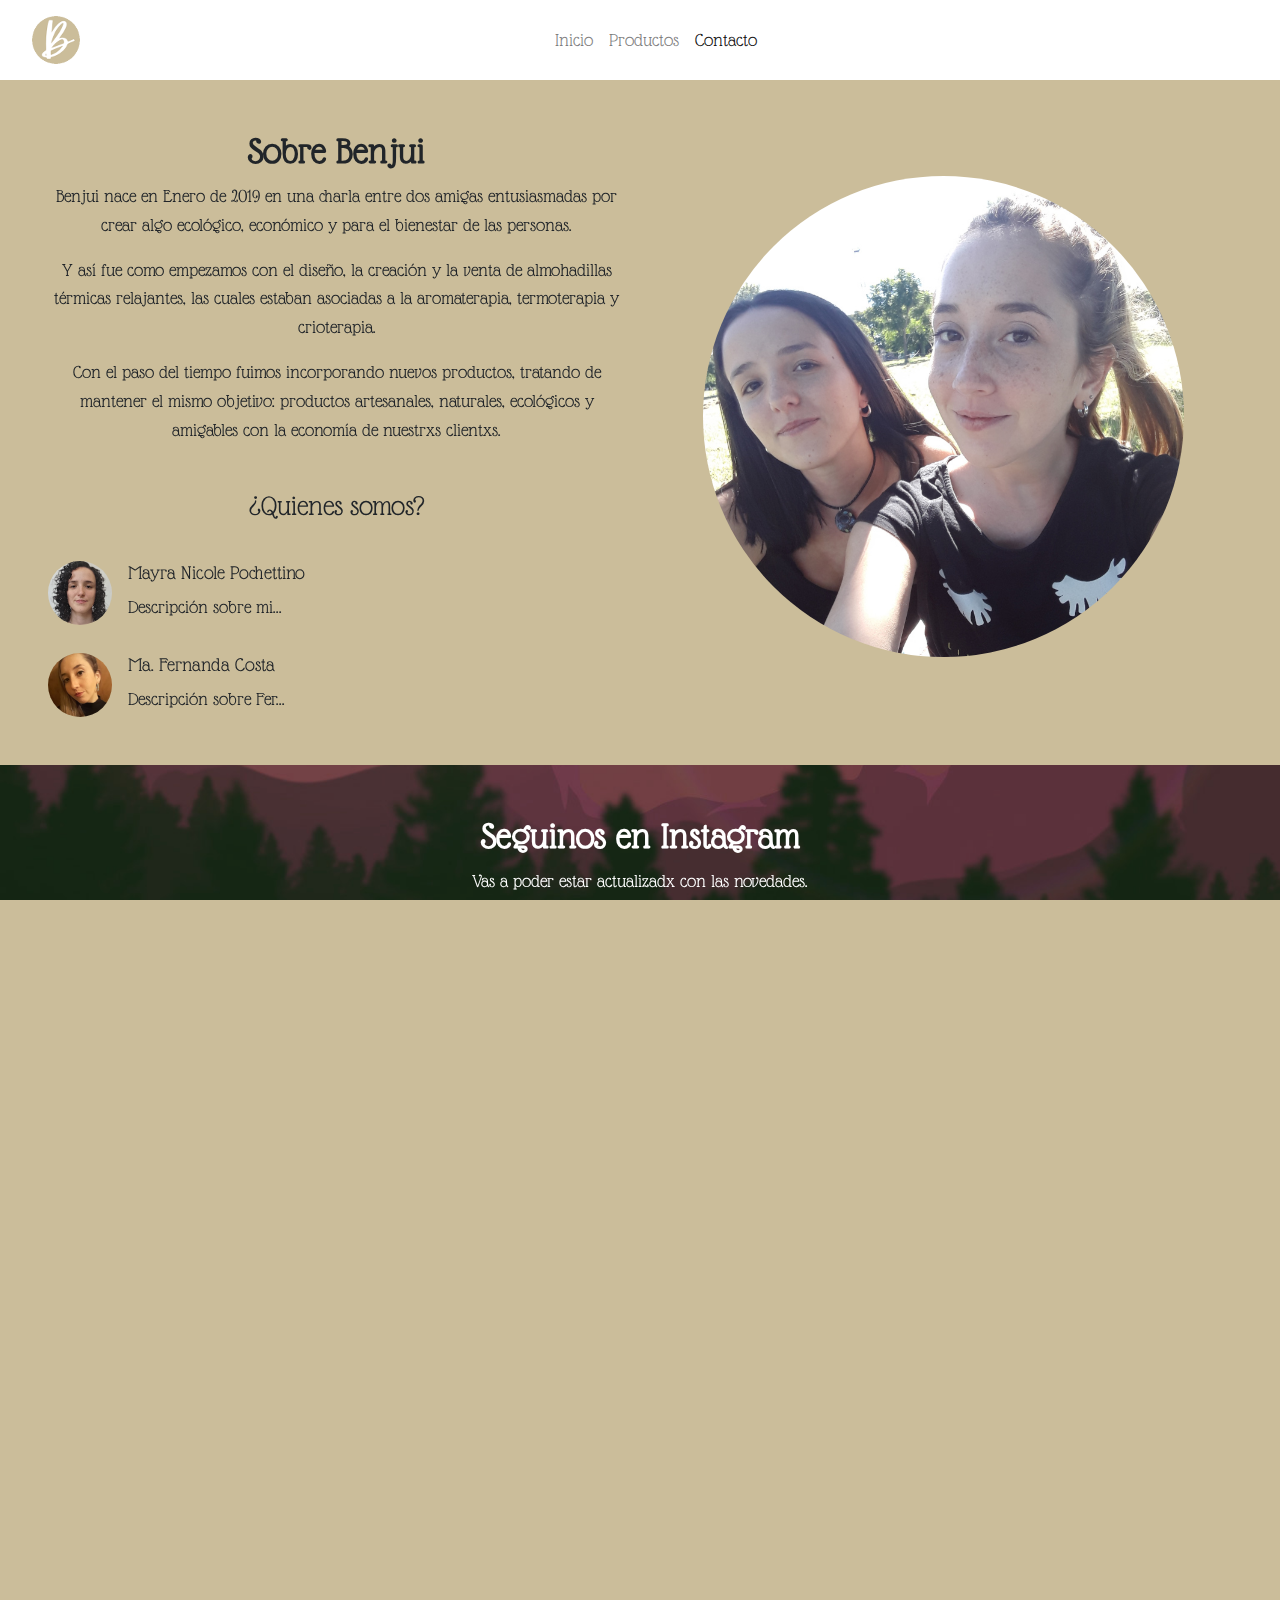
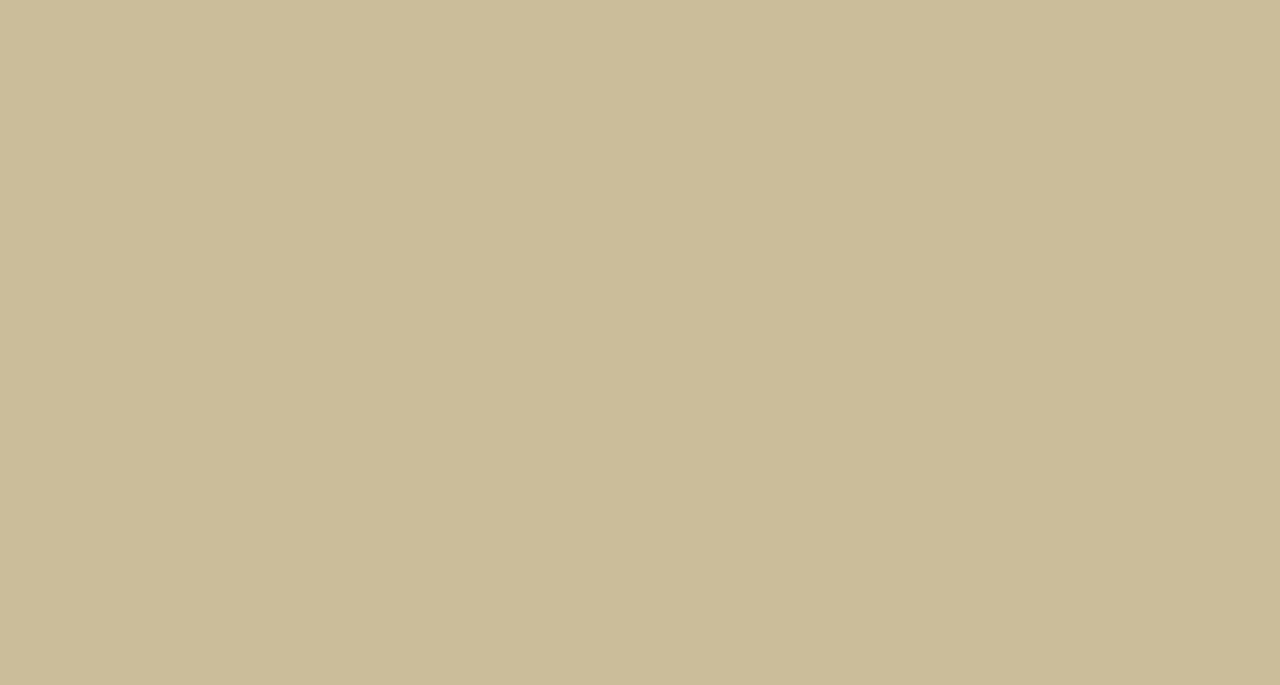
<file: Contacto.html>
<!DOCTYPE html>
<html>

<head>
    <meta charset="utf-8" />
    <title>Benjui - Contacto</title>
    <meta name="description"
        content="Antifaces y almohadillas térmicas relajantes, con semillas de lino y flores de lavanda org&aacute;nica. - Contacto." />
    <meta name="viewport" content="width=device-width, initial-scale=1.0" />
    <link rel="stylesheet" href="/css/bootstrap.css">
    <link rel="stylesheet" href="https://cdn.jsdelivr.net/npm/bootstrap@4.5.3/dist/css/bootstrap.min.css"
        integrity="sha384-TX8t27EcRE3e/ihU7zmQxVncDAy5uIKz4rEkgIXeMed4M0jlfIDPvg6uqKI2xXr2" crossorigin="anonymous">
    <script src="https://cdn.jsdelivr.net/npm/bootstrap@4.5.3/dist/js/bootstrap.bundle.min.js"
        integrity="sha384-ho+j7jyWK8fNQe+A12Hb8AhRq26LrZ/JpcUGGOn+Y7RsweNrtN/tE3MoK7ZeZDyx"
        crossorigin="anonymous"></script>
    <link rel="preconnect" href="https://fonts.gstatic.com">
    <link href="https://fonts.googleapis.com/css2?family=Glass+Antiqua&family=Oswald:wght@500&display=swap"
        rel="stylesheet">

</head>

<style>
    .parallax {
        background: url('/bgrosado.jpg');
        min-height: 400px;
        background-attachment: fixed;
        background-position: center;
        background-repeat: no-repeat;
        background-size: cover;

    }
</style>

<body class="parallax" style="background-color: #cbbd9a; font-family:'Glass Antiqua', cursive; font-size: 1.2em;">

    <script src="https://code.jquery.com/jquery-3.4.1.slim.min.js"
        integrity="sha384-J6qa4849blE2+poT4WnyKhv5vZF5SrPo0iEjwBvKU7imGFAV0wwj1yYfoRSJoZ+n"
        crossorigin="anonymous"></script>
    <script src="https://cdn.jsdelivr.net/npm/popper.js@1.16.0/dist/umd/popper.min.js"
        integrity="sha384-Q6E9RHvbIyZFJoft+2mJbHaEWldlvI9IOYy5n3zV9zzTtmI3UksdQRVvoxMfooAo"
        crossorigin="anonymous"></script>
    <script src="https://stackpath.bootstrapcdn.com/bootstrap/4.4.1/js/bootstrap.min.js"
        integrity="sha384-wfSDF2E50Y2D1uUdj0O3uMBJnjuUD4Ih7YwaYd1iqfktj0Uod8GCExl3Og8ifwB6"
        crossorigin="anonymous"></script>

    <header>


        <nav class="navpadding navbar navbar-light bg-white navbar-expand-lg sticky-top">

            <a class="navbar" href="index.html">
                <img src="/iconB48.png" alt="Icono Benjui" class="position-absolute d-inline-block" loading="lazy">
            </a>

            <button class="navbar navbar-toggler navbar-toggler-right" type="button" data-toggle="collapse"
                data-target="#navbarTogglerDemo01" aria-controls="navbarTogglerDemo01" aria-expanded="false"
                aria-label="Toggle navigation">
                <span class="navbar-toggler-icon"></span>
            </button>

            <div class="collapse navbar-collapse navbar-center" id="navbarTogglerDemo01">
                <div class="navbar-nav text-center mr-auto ml-auto">
                    <a class="nav-item nav-link" href="index.html">Inicio</a>
                    <a class="nav-item nav-link" href="Productos.html">Productos</a>
                    <a class="nav-item nav-link active" href="Contacto.html">Contacto</a>
                </div>
            </div>

        </nav>

        <div class="p-5" style="background-color: #cbbd9a;">
            <div class="row">
                <div class="col-sm">
                    <h2 class="text-center" style="font-size: 2em;"><strong>Sobre Benjui </strong></h2>
                    <p class="text-center">Benjui nace en Enero de 2019 en una charla entre dos amigas entusiasmadas por
                        crear algo ecológico, económico y para el bienestar de las personas.</p>
                    <p class="text-center">Y así fue como empezamos con el diseño, la creación y la venta de
                        almohadillas térmicas relajantes, las cuales estaban asociadas a la aromaterapia, termoterapia y
                        crioterapia.</p>
                    <p class="text-center">Con el paso del tiempo fuimos incorporando nuevos productos, tratando de
                        mantener el mismo objetivo: productos artesanales, naturales, ecológicos y amigables con la
                        economía de nuestrxs clientxs.</p>
                    </br>
                    <h4 class="text-center" style="font-size: 1.5em;">¿Quienes somos?</h4>
                    </br>
                    <div class="media">
                        <img src="/may.png" class="mr-3 rounded-circle" alt="Mayra Nicole Pochettino">
                        <div class="media-body">
                            <h5 class="mt-0">Mayra Nicole Pochettino</h5>
                            Descripción sobre mi...
                        </div>
                    </div>
                    </br>
                    <div class="media">
                        <img src="/fer.png" class="mr-3 rounded-circle" alt="Ma. Fernanda Costa">
                        <div class="media-body">
                            <h5 class="mt-0">Ma. Fernanda Costa</h5>
                            Descripción sobre Fer...
                        </div>
                    </div>
                </div>
                <div class="col-sm">
                    <img src="ferymay.jpg" alt=""
                        class="p-5 rounded-circle d-block w-100 d-flex justify-content-center">
                </div>
            </div>
        </div>

    </header>
    <div style="background-color: transparent;">
        <div class="p-5 px-md-10 align-items-center justify-content-center">

            <h2 class="parallaxtext text-center" style="color:#fff; font-size: 2em;">
                <strong>Seguinos en Instagram</strong></h2>
            <p class="parallaxtext text-center" style="color:#fff;">Vas a poder estar actualizadx con las novedades.</p>

            <div class="d-flex justify-content-center">
                <blockquote class="instagram-media" data-instgrm-captioned
                    data-instgrm-permalink="https://www.instagram.com/p/CIOvcLgHFjz/?utm_source=ig_embed&amp;utm_campaign=loading"
                    data-instgrm-version="13"
                    style=" background:#FFF; border:0; border-radius:3px; box-shadow:0 0 1px 0 rgba(0,0,0,0.5),0 1px 10px 0 rgba(0,0,0,0.15); margin: 1px; max-width:540px; min-width:326px; padding:0; width:99.375%; width:-webkit-calc(100% - 2px); width:calc(100% - 2px);">
                    <div style="padding:16px;"> <a
                            href="https://www.instagram.com/p/CIOvcLgHFjz/?utm_source=ig_embed&amp;utm_campaign=loading"
                            style=" background:#FFFFFF; line-height:0; padding:0 0; text-align:center; text-decoration:none; width:100%;"
                            target="_blank">
                            <div style=" display: flex; flex-direction: row; align-items: center;">
                                <div
                                    style="background-color: #F4F4F4; border-radius: 50%; flex-grow: 0; height: 40px; margin-right: 14px; width: 40px;">
                                </div>
                                <div
                                    style="display: flex; flex-direction: column; flex-grow: 1; justify-content: center;">
                                    <div
                                        style=" background-color: #F4F4F4; border-radius: 4px; flex-grow: 0; height: 14px; margin-bottom: 6px; width: 100px;">
                                    </div>
                                    <div
                                        style=" background-color: #F4F4F4; border-radius: 4px; flex-grow: 0; height: 14px; width: 60px;">
                                    </div>
                                </div>
                            </div>
                            <div style="padding: 19% 0;"></div>
                            <div style="display:block; height:50px; margin:0 auto 12px; width:50px;"><svg width="50px"
                                    height="50px" viewBox="0 0 60 60" version="1.1" xmlns="https://www.w3.org/2000/svg"
                                    xmlns:xlink="https://www.w3.org/1999/xlink">
                                    <g stroke="none" stroke-width="1" fill="none" fill-rule="evenodd">
                                        <g transform="translate(-511.000000, -20.000000)" fill="#000000">
                                            <g>
                                                <path
                                                    d="M556.869,30.41 C554.814,30.41 553.148,32.076 553.148,34.131 C553.148,36.186 554.814,37.852 556.869,37.852 C558.924,37.852 560.59,36.186 560.59,34.131 C560.59,32.076 558.924,30.41 556.869,30.41 M541,60.657 C535.114,60.657 530.342,55.887 530.342,50 C530.342,44.114 535.114,39.342 541,39.342 C546.887,39.342 551.658,44.114 551.658,50 C551.658,55.887 546.887,60.657 541,60.657 M541,33.886 C532.1,33.886 524.886,41.1 524.886,50 C524.886,58.899 532.1,66.113 541,66.113 C549.9,66.113 557.115,58.899 557.115,50 C557.115,41.1 549.9,33.886 541,33.886 M565.378,62.101 C565.244,65.022 564.756,66.606 564.346,67.663 C563.803,69.06 563.154,70.057 562.106,71.106 C561.058,72.155 560.06,72.803 558.662,73.347 C557.607,73.757 556.021,74.244 553.102,74.378 C549.944,74.521 548.997,74.552 541,74.552 C533.003,74.552 532.056,74.521 528.898,74.378 C525.979,74.244 524.393,73.757 523.338,73.347 C521.94,72.803 520.942,72.155 519.894,71.106 C518.846,70.057 518.197,69.06 517.654,67.663 C517.244,66.606 516.755,65.022 516.623,62.101 C516.479,58.943 516.448,57.996 516.448,50 C516.448,42.003 516.479,41.056 516.623,37.899 C516.755,34.978 517.244,33.391 517.654,32.338 C518.197,30.938 518.846,29.942 519.894,28.894 C520.942,27.846 521.94,27.196 523.338,26.654 C524.393,26.244 525.979,25.756 528.898,25.623 C532.057,25.479 533.004,25.448 541,25.448 C548.997,25.448 549.943,25.479 553.102,25.623 C556.021,25.756 557.607,26.244 558.662,26.654 C560.06,27.196 561.058,27.846 562.106,28.894 C563.154,29.942 563.803,30.938 564.346,32.338 C564.756,33.391 565.244,34.978 565.378,37.899 C565.522,41.056 565.552,42.003 565.552,50 C565.552,57.996 565.522,58.943 565.378,62.101 M570.82,37.631 C570.674,34.438 570.167,32.258 569.425,30.349 C568.659,28.377 567.633,26.702 565.965,25.035 C564.297,23.368 562.623,22.342 560.652,21.575 C558.743,20.834 556.562,20.326 553.369,20.18 C550.169,20.033 549.148,20 541,20 C532.853,20 531.831,20.033 528.631,20.18 C525.438,20.326 523.257,20.834 521.349,21.575 C519.376,22.342 517.703,23.368 516.035,25.035 C514.368,26.702 513.342,28.377 512.574,30.349 C511.834,32.258 511.326,34.438 511.181,37.631 C511.035,40.831 511,41.851 511,50 C511,58.147 511.035,59.17 511.181,62.369 C511.326,65.562 511.834,67.743 512.574,69.651 C513.342,71.625 514.368,73.296 516.035,74.965 C517.703,76.634 519.376,77.658 521.349,78.425 C523.257,79.167 525.438,79.673 528.631,79.82 C531.831,79.965 532.853,80.001 541,80.001 C549.148,80.001 550.169,79.965 553.369,79.82 C556.562,79.673 558.743,79.167 560.652,78.425 C562.623,77.658 564.297,76.634 565.965,74.965 C567.633,73.296 568.659,71.625 569.425,69.651 C570.167,67.743 570.674,65.562 570.82,62.369 C570.966,59.17 571,58.147 571,50 C571,41.851 570.966,40.831 570.82,37.631">
                                                </path>
                                            </g>
                                        </g>
                                    </g>
                                </svg></div>
                            <div style="padding-top: 8px;">
                                <div
                                    style=" color:#3897f0; font-family:Arial,sans-serif; font-size:14px; font-style:normal; font-weight:550; line-height:18px;">
                                    Ver esta publicación en Instagram</div>
                            </div>
                            <div style="padding: 12.5% 0;"></div>
                            <div style="display: flex; flex-direction: row; margin-bottom: 14px; align-items: center;">
                                <div>
                                    <div
                                        style="background-color: #F4F4F4; border-radius: 50%; height: 12.5px; width: 12.5px; transform: translateX(0px) translateY(7px);">
                                    </div>
                                    <div
                                        style="background-color: #F4F4F4; height: 12.5px; transform: rotate(-45deg) translateX(3px) translateY(1px); width: 12.5px; flex-grow: 0; margin-right: 14px; margin-left: 2px;">
                                    </div>
                                    <div
                                        style="background-color: #F4F4F4; border-radius: 50%; height: 12.5px; width: 12.5px; transform: translateX(9px) translateY(-18px);">
                                    </div>
                                </div>
                                <div style="margin-left: 8px;">
                                    <div
                                        style=" background-color: #F4F4F4; border-radius: 50%; flex-grow: 0; height: 20px; width: 20px;">
                                    </div>
                                    <div
                                        style=" width: 0; height: 0; border-top: 2px solid transparent; border-left: 6px solid #f4f4f4; border-bottom: 2px solid transparent; transform: translateX(16px) translateY(-4px) rotate(30deg)">
                                    </div>
                                </div>
                                <div style="margin-left: auto;">
                                    <div
                                        style=" width: 0px; border-top: 8px solid #F4F4F4; border-right: 8px solid transparent; transform: translateY(16px);">
                                    </div>
                                    <div
                                        style=" background-color: #F4F4F4; flex-grow: 0; height: 12px; width: 16px; transform: translateY(-4px);">
                                    </div>
                                    <div
                                        style=" width: 0; height: 0; border-top: 8px solid #F4F4F4; border-left: 8px solid transparent; transform: translateY(-4px) translateX(8px);">
                                    </div>
                                </div>
                            </div>
                            <div
                                style="display: flex; flex-direction: column; flex-grow: 1; justify-content: center; margin-bottom: 24px;">
                                <div
                                    style=" background-color: #F4F4F4; border-radius: 4px; flex-grow: 0; height: 14px; margin-bottom: 6px; width: 224px;">
                                </div>
                                <div
                                    style=" background-color: #F4F4F4; border-radius: 4px; flex-grow: 0; height: 14px; width: 144px;">
                                </div>
                            </div>
                        </a>
                        <p
                            style=" color:#c9c8cd; font-family:Arial,sans-serif; font-size:14px; line-height:17px; margin-bottom:0; margin-top:8px; overflow:hidden; padding:8px 0 7px; text-align:center; text-overflow:ellipsis; white-space:nowrap;">
                            <a href="https://www.instagram.com/p/CIOvcLgHFjz/?utm_source=ig_embed&amp;utm_campaign=loading"
                                style=" color:#c9c8cd; font-family:Arial,sans-serif; font-size:14px; font-style:normal; font-weight:normal; line-height:17px; text-decoration:none;"
                                target="_blank">Una publicación compartida de ✨ Benjui ✨ (@benjui.sf)</a></p>
                    </div>
                </blockquote>
                <script async src="//www.instagram.com/embed.js"></script>
            </div>
        </div>
    </div>
    <div class="p-5 bg-white">
        <div class="row">
            <div class="col-sm">
                <h2 class="text-center">Escribinos por e-mail</h2>
                <p class="text-center">Cualquier duda o inquietud estamos a tu disposición.</p>
                <img src="correo.gif" class="rounded justify-content-center img-fluid mx-auto d-block w-50">
            </div>
            <div class="col-sm">
                <form id="form-order" action="mailto:benjuisf@gmail.com" method="post" enctype="text/plain"
                    class="justify-content-center">

                    <div class="col">
                        <div class="row">
                            <label for="name">Nombre</label>
                        </div>
                        <div class="row">
                            <input type="text" name="name" id="name" placeholder="Mayra Pochettino" required />
                        </div>
                    </div>
                    </br>

                    <div class="col">
                        <div class="row">
                            <label for="email">E-mail</label>
                        </div>
                        <div class="row">
                            <input type="email" name="email" id="email" placeholder="benjuisf@gmail.com" required />
                            </p>
                        </div>
                    </div>


                    </br>
                    <div class="col">
                        <div class="row">
                            <p class="d-flex align-items-top">Tu consulta:</p>
                        </div>
                        <div class="row">
                            <textarea name="consulta" cols="50" rows="5" placeholder="Hola!"></textarea>
                        </div>
                    </div>
                    </br>
                    <div class="col">
                        <div class="row">
                            <input type="submit" value="Enviar" />
                        </div>
                    </div>

                </form>

            </div>
        </div>
    </div>



    <footer>
        <div id="pie" class="p-3 pt-5" style="background-color: #ad7c54;">
            <div class="row align-items-end">
                <div class="col">
                    <div class="row justify-content-left align-items-center px-3">
                        <a href="https://wa.me/5493424329839"><img src="/wsp.png" class="p-1"></a>
                        <a href="https://www.instagram.com/maypochettino/"><img src="/ig.png" class="p-1"></a>
                    </div>
                    <a href="mailto:benjuisf@gmail.com"><p class="text-left" style="font-size: 0.9em;">benjui.sf@gmail.com</p></a>
                    
                </div>
                <div class="col ">
                    <p class="text-right" style="color: white; font-size: 0.6em"><em>Web diseñada por <a
                                href="https://ar.linkedin.com/in/maypochettino" style="color: #fff;">Mayra Pochettino</a>.</em> </p>
                </div>
            </div>
    </footer>
</body>

</html>
</file>
